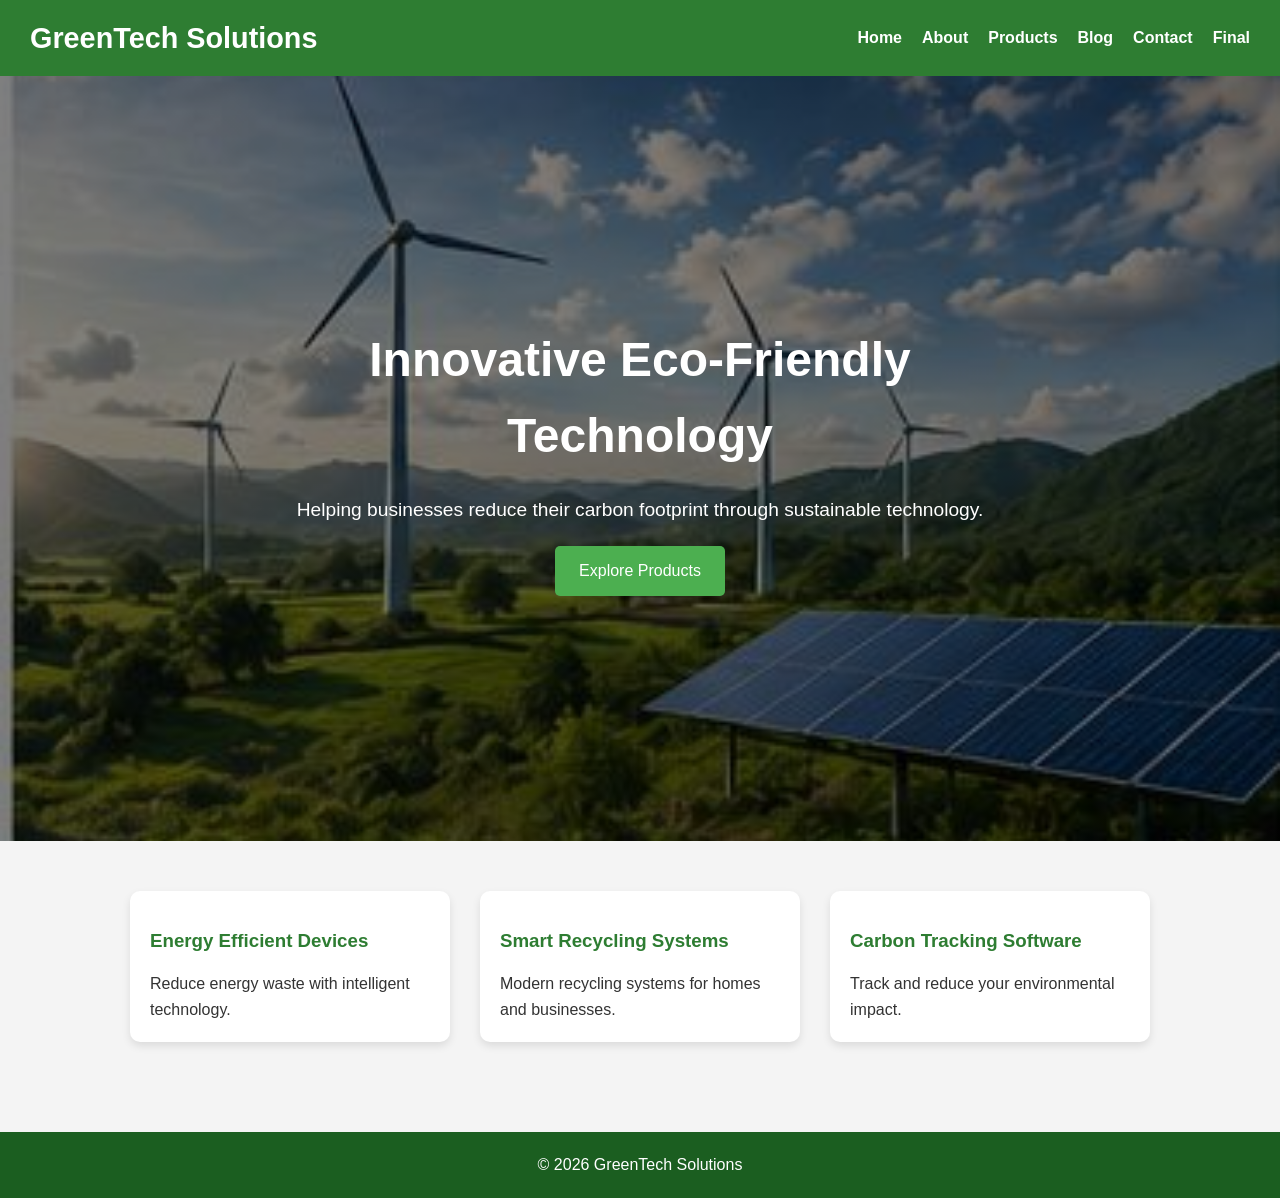
<file: index.html>
<!DOCTYPE html>
<html lang="en">
<head>
    <meta charset="UTF-8">
    <meta name="viewport" content="width=device-width, initial-scale=1.0">
    <title>GreenTech Solutions</title>
    <link rel="stylesheet" href="css/styles.css">
</head>
<body>

<header>
    <nav class="navbar">
        <h1>GreenTech Solutions</h1>
        <ul>
            <li><a href="index.html">Home</a></li>
            <li><a href="about.html">About</a></li>
            <li><a href="products.html">Products</a></li>
            <li><a href="blog.html">Blog</a></li>
            <li><a href="contact.html">Contact</a></li>
            <li><a href="final.html">Final</a></li>
        </ul>
    </nav>
</header>

<section class="hero">
    <div class="hero-text">
        <h2>Innovative Eco-Friendly Technology</h2>
        <p>Helping businesses reduce their carbon footprint through sustainable technology.</p>
        <a href="products.html" class="btn">Explore Products</a>
    </div>
</section>

<section class="features">
    <div class="card">
        <h3>Energy Efficient Devices</h3>
        <p>Reduce energy waste with intelligent technology.</p>
    </div>

    <div class="card">
        <h3>Smart Recycling Systems</h3>
        <p>Modern recycling systems for homes and businesses.</p>
    </div>

    <div class="card">
        <h3>Carbon Tracking Software</h3>
        <p>Track and reduce your environmental impact.</p>
    </div>
</section>

<footer>
    <p>&copy; 2026 GreenTech Solutions</p>
</footer>

<script src="js/script.js"></script>
</body>
</html>
</file>
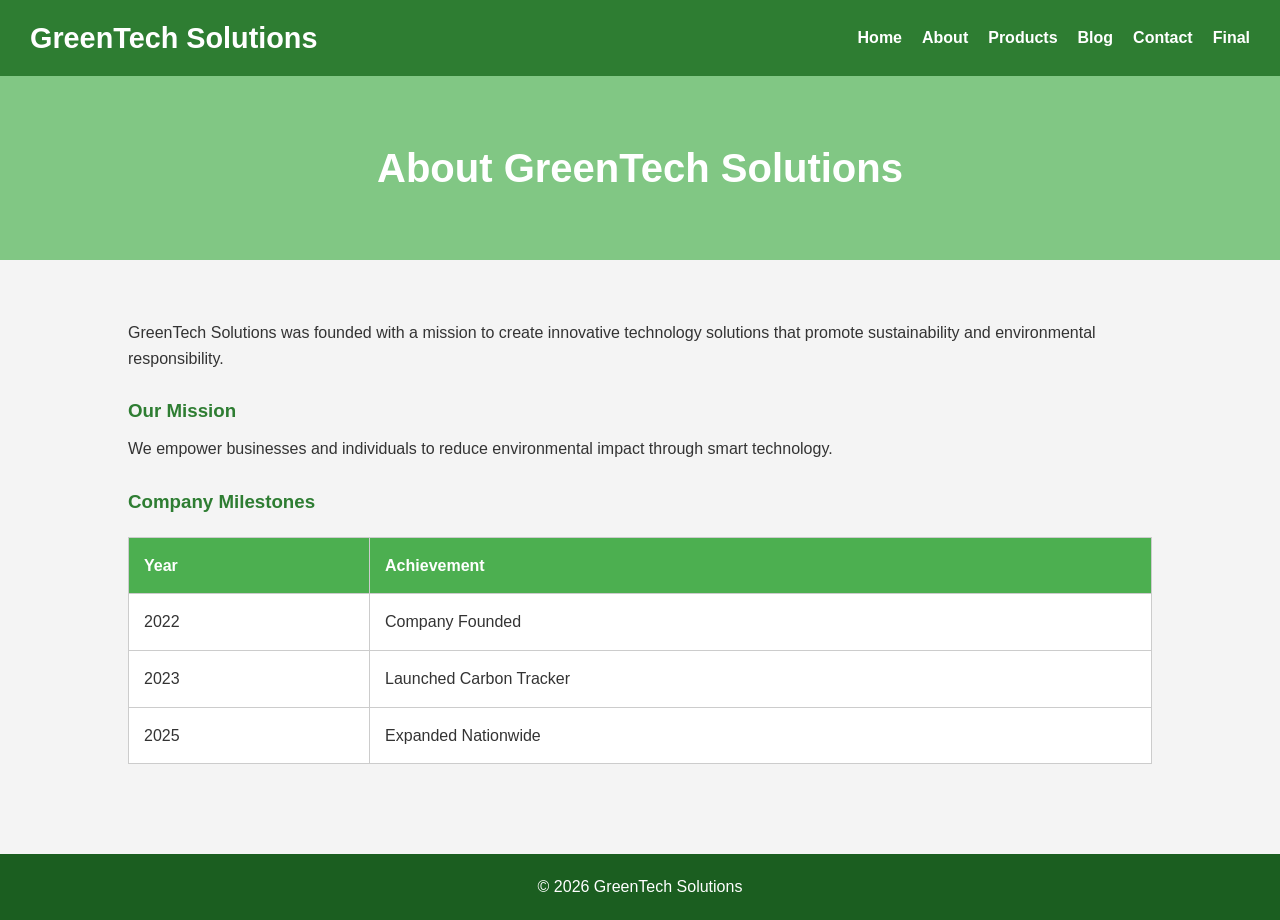
<file: about.html>
<!DOCTYPE html>
<html lang="en">
<head>
    <meta charset="UTF-8">
    <meta name="viewport" content="width=device-width, initial-scale=1.0">
    <title>About Us</title>
    <link rel="stylesheet" href="css/styles.css">
</head>
<body>

<header>
    <nav class="navbar">
        <h1>GreenTech Solutions</h1>
        <ul>
            <li><a href="index.html">Home</a></li>
            <li><a href="about.html">About</a></li>
            <li><a href="products.html">Products</a></li>
            <li><a href="blog.html">Blog</a></li>
            <li><a href="contact.html">Contact</a></li>
            <li><a href="final.html">Final</a></li>
        </ul>
    </nav>
</header>

<section class="page-header">
    <h2>About GreenTech Solutions</h2>
</section>

<section class="content">
    <p>
        GreenTech Solutions was founded with a mission to create innovative technology
        solutions that promote sustainability and environmental responsibility.
    </p>

    <h3>Our Mission</h3>
    <p>
        We empower businesses and individuals to reduce environmental impact through smart technology.
    </p>

    <h3>Company Milestones</h3>

    <table>
        <tr>
            <th>Year</th>
            <th>Achievement</th>
        </tr>
        <tr>
            <td>2022</td>
            <td>Company Founded</td>
        </tr>
        <tr>
            <td>2023</td>
            <td>Launched Carbon Tracker</td>
        </tr>
        <tr>
            <td>2025</td>
            <td>Expanded Nationwide</td>
        </tr>
    </table>
</section>

<footer>
    <p>&copy; 2026 GreenTech Solutions</p>
</footer>

</body>
</html>
</file>
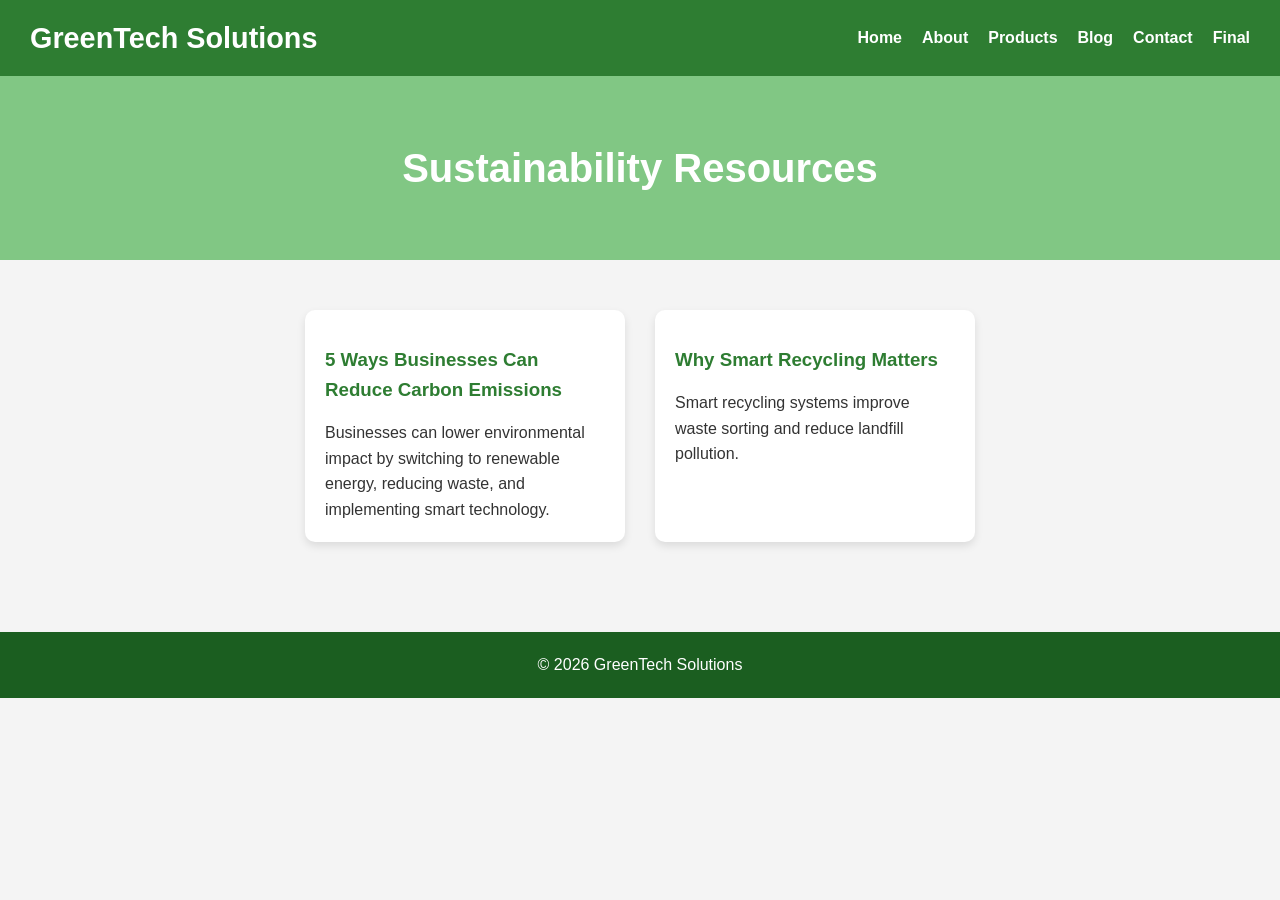
<file: blog.html>
<!DOCTYPE html>
<html lang="en">
<head>
    <meta charset="UTF-8">
    <meta name="viewport" content="width=device-width, initial-scale=1.0">
    <title>Blog</title>
    <link rel="stylesheet" href="css/styles.css">
</head>
<body>

<header>
    <nav class="navbar">
        <h1>GreenTech Solutions</h1>
        <ul>
            <li><a href="index.html">Home</a></li>
            <li><a href="about.html">About</a></li>
            <li><a href="products.html">Products</a></li>
            <li><a href="blog.html">Blog</a></li>
            <li><a href="contact.html">Contact</a></li>
            <li><a href="final.html">Final</a></li>
        </ul>
    </nav>
</header>

<section class="page-header">
    <h2>Sustainability Resources</h2>
</section>

<section class="blog-container">

    <article class="blog-post">
        <h3>5 Ways Businesses Can Reduce Carbon Emissions</h3>
        <p>
            Businesses can lower environmental impact by switching to renewable energy,
            reducing waste, and implementing smart technology.
        </p>
    </article>

    <article class="blog-post">
        <h3>Why Smart Recycling Matters</h3>
        <p>
            Smart recycling systems improve waste sorting and reduce landfill pollution.
        </p>
    </article>

</section>

<footer>
    <p>&copy; 2026 GreenTech Solutions</p>
</footer>

</body>
</html>
</file>
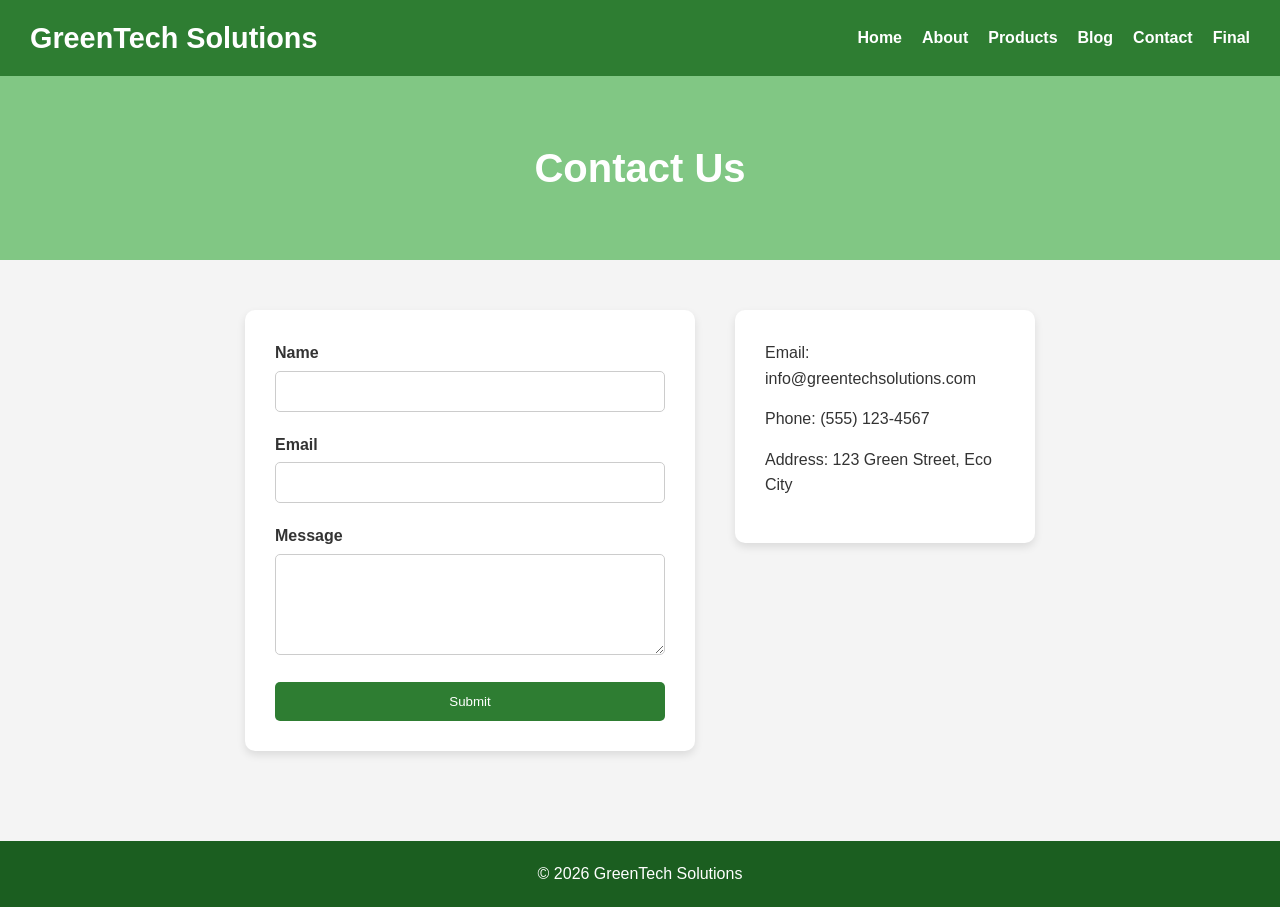
<file: contact.html>
<!DOCTYPE html>
<html lang="en">
<head>
    <meta charset="UTF-8">
    <meta name="viewport" content="width=device-width, initial-scale=1.0">
    <title>Contact</title>
    <link rel="stylesheet" href="css/styles.css">
</head>
<body>

<header>
    <nav class="navbar">
        <h1>GreenTech Solutions</h1>
        <ul>
            <li><a href="index.html">Home</a></li>
            <li><a href="about.html">About</a></li>
            <li><a href="products.html">Products</a></li>
            <li><a href="blog.html">Blog</a></li>
            <li><a href="contact.html">Contact</a></li>
            <li><a href="final.html">Final</a></li>
        </ul>
    </nav>
</header>

<section class="page-header">
    <h2>Contact Us</h2>
</section>

<section class="contact-container">

    <form id="contactForm">

        <label for="name">Name</label>
        <input type="text" id="name" required>

        <label for="email">Email</label>
        <input type="email" id="email" required>

        <label for="message">Message</label>
        <textarea id="message" rows="5" required></textarea>

        <button type="submit">Submit</button>

    </form>

    <div class="contact-info">
        <p>Email: info@greentechsolutions.com</p>
        <p>Phone: (555) 123-4567</p>
        <p>Address: 123 Green Street, Eco City</p>
    </div>

</section>

<footer>
    <p>&copy; 2026 GreenTech Solutions</p>
</footer>

<script src="js/script.js"></script>
</body>
</html>
</file>
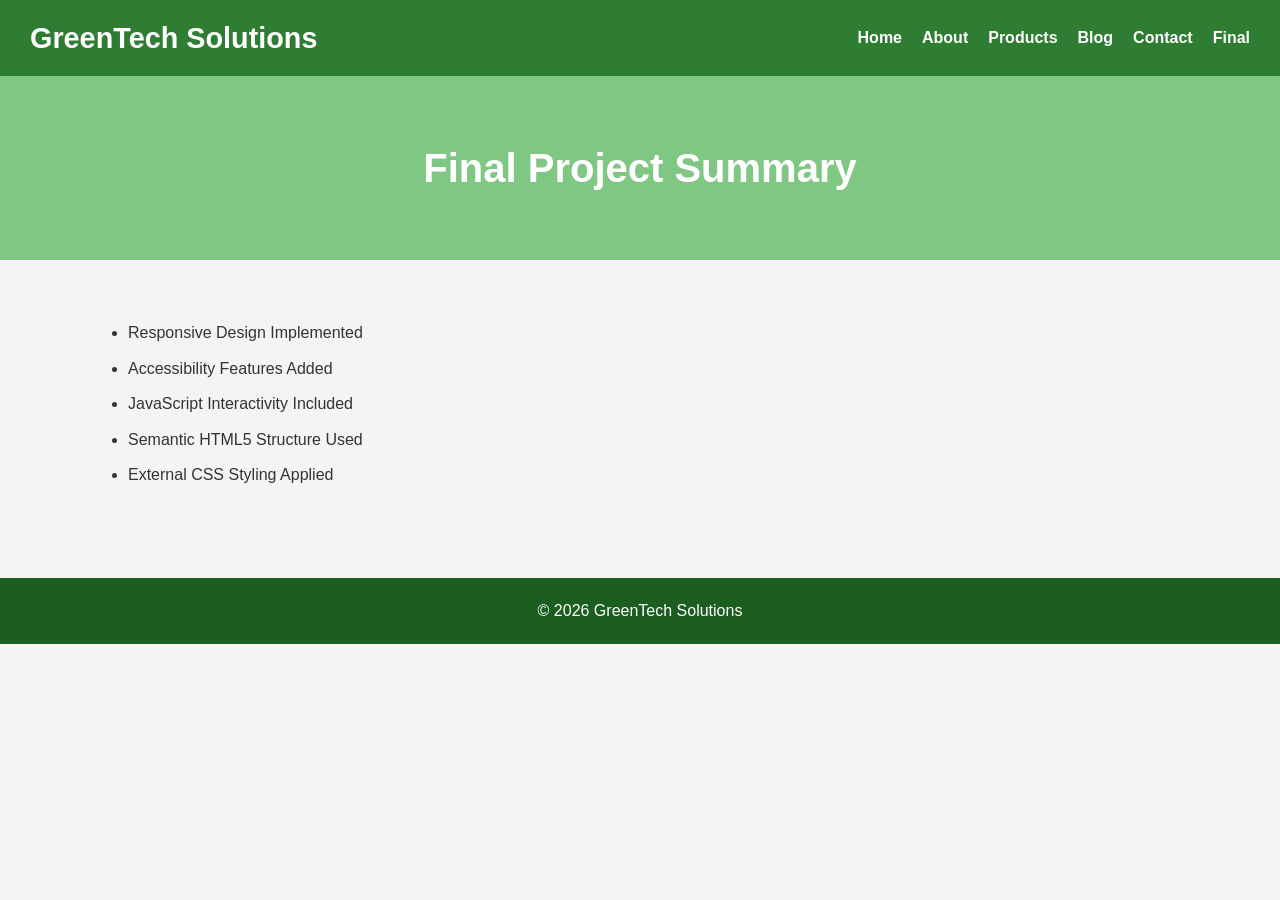
<file: final.html>
<!DOCTYPE html>
<html lang="en">
<head>
    <meta charset="UTF-8">
    <meta name="viewport" content="width=device-width, initial-scale=1.0">
    <title>Final Project</title>
    <link rel="stylesheet" href="css/styles.css">
</head>
<body>

<header>
    <nav class="navbar">
        <h1>GreenTech Solutions</h1>
        <ul>
            <li><a href="index.html">Home</a></li>
            <li><a href="about.html">About</a></li>
            <li><a href="products.html">Products</a></li>
            <li><a href="blog.html">Blog</a></li>
            <li><a href="contact.html">Contact</a></li>
            <li><a href="final.html">Final</a></li>
        </ul>
    </nav>
</header>

<section class="page-header">
    <h2>Final Project Summary</h2>
</section>

<section class="content">
    <ul>
        <li>Responsive Design Implemented</li>
        <li>Accessibility Features Added</li>
        <li>JavaScript Interactivity Included</li>
        <li>Semantic HTML5 Structure Used</li>
        <li>External CSS Styling Applied</li>
    </ul>
</section>

<footer>
    <p>&copy; 2026 GreenTech Solutions</p>
</footer>

</body>
</html>
</file>
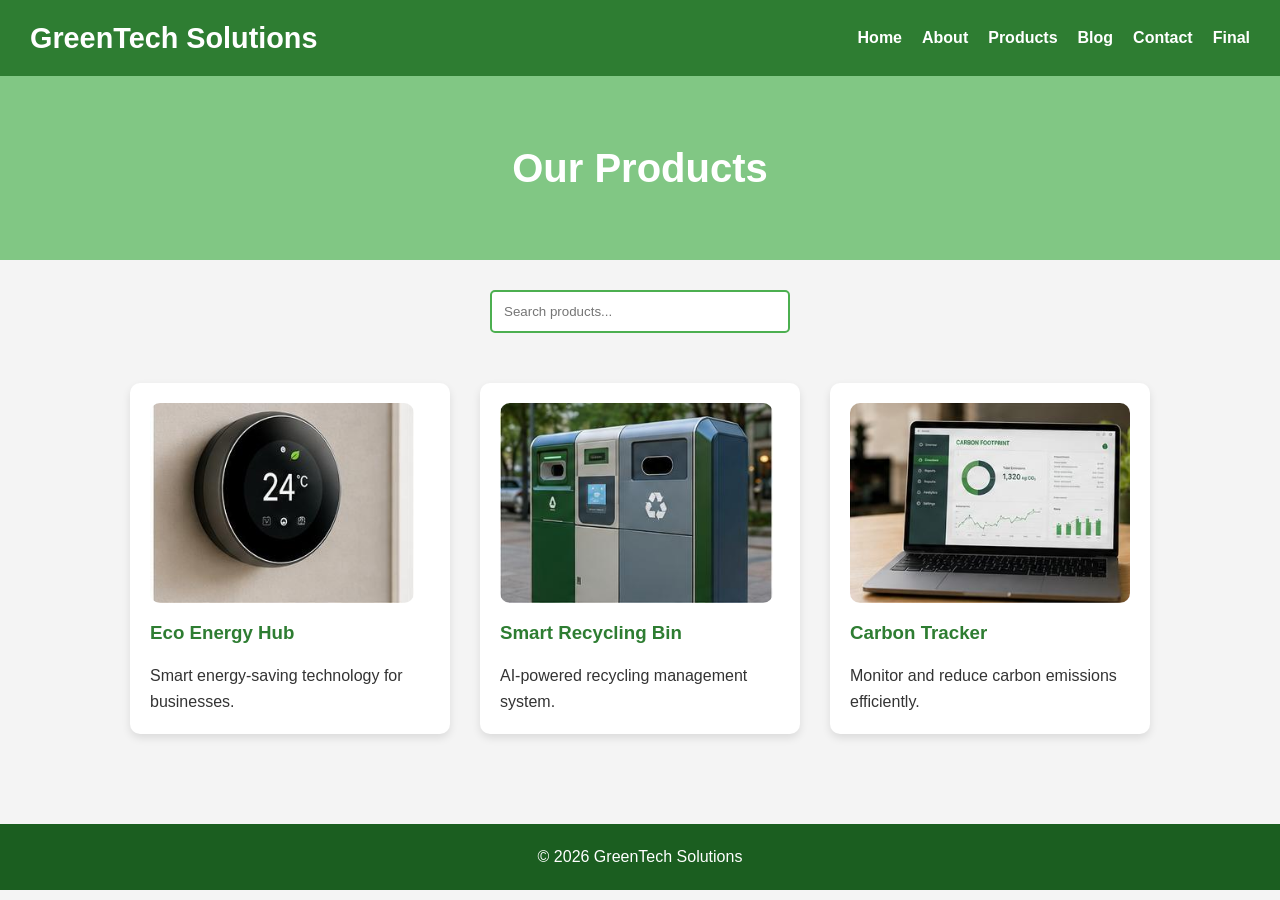
<file: products.html>
<!DOCTYPE html>
<html lang="en">
<head>
    <meta charset="UTF-8">
    <meta name="viewport" content="width=device-width, initial-scale=1.0">
    <title>Products</title>
    <link rel="stylesheet" href="css/styles.css">
</head>
<body>

<header>
    <nav class="navbar">
        <h1>GreenTech Solutions</h1>
        <ul>
            <li><a href="index.html">Home</a></li>
            <li><a href="about.html">About</a></li>
            <li><a href="products.html">Products</a></li>
            <li><a href="blog.html">Blog</a></li>
            <li><a href="contact.html">Contact</a></li>
            <li><a href="final.html">Final</a></li>
        </ul>
    </nav>
</header>

<section class="page-header">
    <h2>Our Products</h2>
</section>

<div class="search-box">
    <input type="text" id="searchInput" placeholder="Search products...">
</div>

<section class="products-container" id="productList">

    <div class="product-card">
        <img src="images/product1.jpg" alt="Energy Efficient Device">
        <h3>Eco Energy Hub</h3>
        <p>Smart energy-saving technology for businesses.</p>
    </div>

    <div class="product-card">
        <img src="images/product2.jpg" alt="Smart Recycling Bin">
        <h3>Smart Recycling Bin</h3>
        <p>AI-powered recycling management system.</p>
    </div>

    <div class="product-card">
        <img src="images/product3.jpg" alt="Carbon Tracking Dashboard">
        <h3>Carbon Tracker</h3>
        <p>Monitor and reduce carbon emissions efficiently.</p>
    </div>

</section>

<footer>
    <p>&copy; 2026 GreenTech Solutions</p>
</footer>

<script src="js/script.js"></script>
</body>
</html>
</file>
<file: css/styles.css>
/* RESET */

* {
    margin: 0;
    padding: 0;
    box-sizing: border-box;
}

/* COLOR VARIABLES */

:root {
    --primary: #2e7d32;
    --secondary: #4caf50;
    --accent: #81c784;
    --dark: #1b5e20;
    --light: #f4f4f4;
    --white: #ffffff;
    --text: #333333;
}

/* GLOBAL */

html {
    scroll-behavior: smooth;
}

body {
    font-family: Arial, sans-serif;
    line-height: 1.6;
    background-color: var(--light);
    color: var(--text);
}

img {
    max-width: 100%;
    display: block;
}

/* NAVIGATION */

.navbar {
    display: flex;
    justify-content: space-between;
    align-items: center;
    background: var(--primary);
    padding: 15px 30px;
    position: sticky;
    top: 0;
    z-index: 1000;
}

.navbar h1 {
    color: var(--white);
    font-size: 1.8rem;
}

.navbar ul {
    display: flex;
    list-style: none;
    gap: 20px;
}

.navbar a {
    color: var(--white);
    text-decoration: none;
    font-weight: bold;
    transition: color 0.3s ease;
}

.navbar a:hover,
.navbar a:focus {
    color: #dcedc8;
}

/* HERO */

.hero {
    background:
        linear-gradient(rgba(0,0,0,0.5), rgba(0,0,0,0.5)),
        url('../images/hero.jpg') center/cover no-repeat;

    min-height: 85vh;

    display: flex;
    justify-content: center;
    align-items: center;
    text-align: center;

    padding: 20px;
}

.hero-text {
    color: var(--white);
    max-width: 700px;
}

.hero-text h2 {
    font-size: 3rem;
    margin-bottom: 20px;
}

.hero-text p {
    font-size: 1.2rem;
    margin-bottom: 20px;
}

/* BUTTONS */

.btn {
    display: inline-block;
    background: var(--secondary);
    color: var(--white);
    padding: 12px 24px;
    border-radius: 5px;
    text-decoration: none;
    transition: background 0.3s ease;
}

.btn:hover,
button:hover {
    background: var(--dark);
}

/* PAGE HEADERS */

.page-header {
    background: var(--accent);
    color: var(--white);
    text-align: center;
    padding: 60px 20px;
}

.page-header h2 {
    font-size: 2.5rem;
}

/* CARD SECTIONS */

.features,
.products-container,
.blog-container {
    display: flex;
    flex-wrap: wrap;
    justify-content: center;
    gap: 30px;
    padding: 50px 20px;
}

.card,
.product-card,
.blog-post {
    background: var(--white);
    border-radius: 10px;
    padding: 20px;
    width: 320px;
    box-shadow: 0 4px 8px rgba(0,0,0,0.1);

    transition:
        transform 0.3s ease,
        box-shadow 0.3s ease;
}

.card:hover,
.product-card:hover,
.blog-post:hover {
    transform: translateY(-8px);
    box-shadow: 0 8px 16px rgba(0,0,0,0.2);
}

.card h3,
.product-card h3,
.blog-post h3 {
    margin: 15px 0;
    color: var(--primary);
}

.product-card img {
    border-radius: 10px;
    height: 200px;
    object-fit: cover;
}

/* CONTENT */

.content {
    padding: 50px 10%;
}

.content h3 {
    margin-top: 25px;
    color: var(--primary);
}

.content p,
.content li {
    margin-top: 10px;
}

/* TABLE */

table {
    width: 100%;
    margin-top: 20px;
    border-collapse: collapse;
    background: var(--white);
}

th,
td {
    border: 1px solid #ccc;
    padding: 15px;
    text-align: left;
}

th {
    background: var(--secondary);
    color: var(--white);
}

/* SEARCH */

.search-box {
    text-align: center;
    margin-top: 30px;
}

.search-box input {
    width: 300px;
    max-width: 90%;
    padding: 12px;
    border: 2px solid var(--secondary);
    border-radius: 5px;
}

/* CONTACT */

.contact-container {
    display: flex;
    justify-content: center;
    gap: 40px;
    padding: 50px 20px;
    flex-wrap: wrap;
}

form {
    background: var(--white);
    padding: 30px;
    border-radius: 10px;
    width: 450px;

    box-shadow: 0 4px 8px rgba(0,0,0,0.1);
}

form label {
    display: block;
    margin-bottom: 5px;
    font-weight: bold;
}

form input,
form textarea {
    width: 100%;
    padding: 12px;
    margin-bottom: 20px;

    border: 1px solid #ccc;
    border-radius: 5px;
}

form input:focus,
form textarea:focus {
    outline: 2px solid var(--secondary);
}

button {
    background: var(--primary);
    color: var(--white);

    border: none;
    padding: 12px;
    width: 100%;

    border-radius: 5px;
    cursor: pointer;

    transition: background 0.3s ease;
}

.contact-info {
    background: var(--white);
    padding: 30px;
    border-radius: 10px;

    width: 300px;
    height: fit-content;

    box-shadow: 0 4px 8px rgba(0,0,0,0.1);
}

.contact-info p {
    margin-bottom: 15px;
}

/* FOOTER */

footer {
    background: var(--dark);
    color: var(--white);

    text-align: center;
    padding: 20px;

    margin-top: 40px;
}

/* ACCESSIBILITY */

a:focus,
button:focus,
input:focus,
textarea:focus {
    outline: 3px solid #000;
    outline-offset: 2px;
}

/* ANIMATIONS */

.fade-in {
    opacity: 0;
    transform: translateY(20px);

    transition:
        opacity 0.6s ease,
        transform 0.6s ease;
}

.fade-in.show {
    opacity: 1;
    transform: translateY(0);
}

/* MOBILE RESPONSIVE */

@media (max-width: 768px) {

    .navbar {
        flex-direction: column;
        text-align: center;
    }

    .navbar ul {
        flex-direction: column;
        margin-top: 15px;
    }

    .hero-text h2 {
        font-size: 2rem;
    }

    .hero-text p {
        font-size: 1rem;
    }

    .features,
    .products-container,
    .blog-container,
    .contact-container {
        flex-direction: column;
        align-items: center;
    }

    .card,
    .product-card,
    .blog-post,
    form,
    .contact-info {
        width: 90%;
    }

    .content {
        padding: 30px 20px;
    }

    table {
        font-size: 0.9rem;
    }
}

@media (max-width: 480px) {

    .hero {
        min-height: 70vh;
    }

    .hero-text h2 {
        font-size: 1.7rem;
    }

    .page-header h2 {
        font-size: 2rem;
    }
}
</file>
